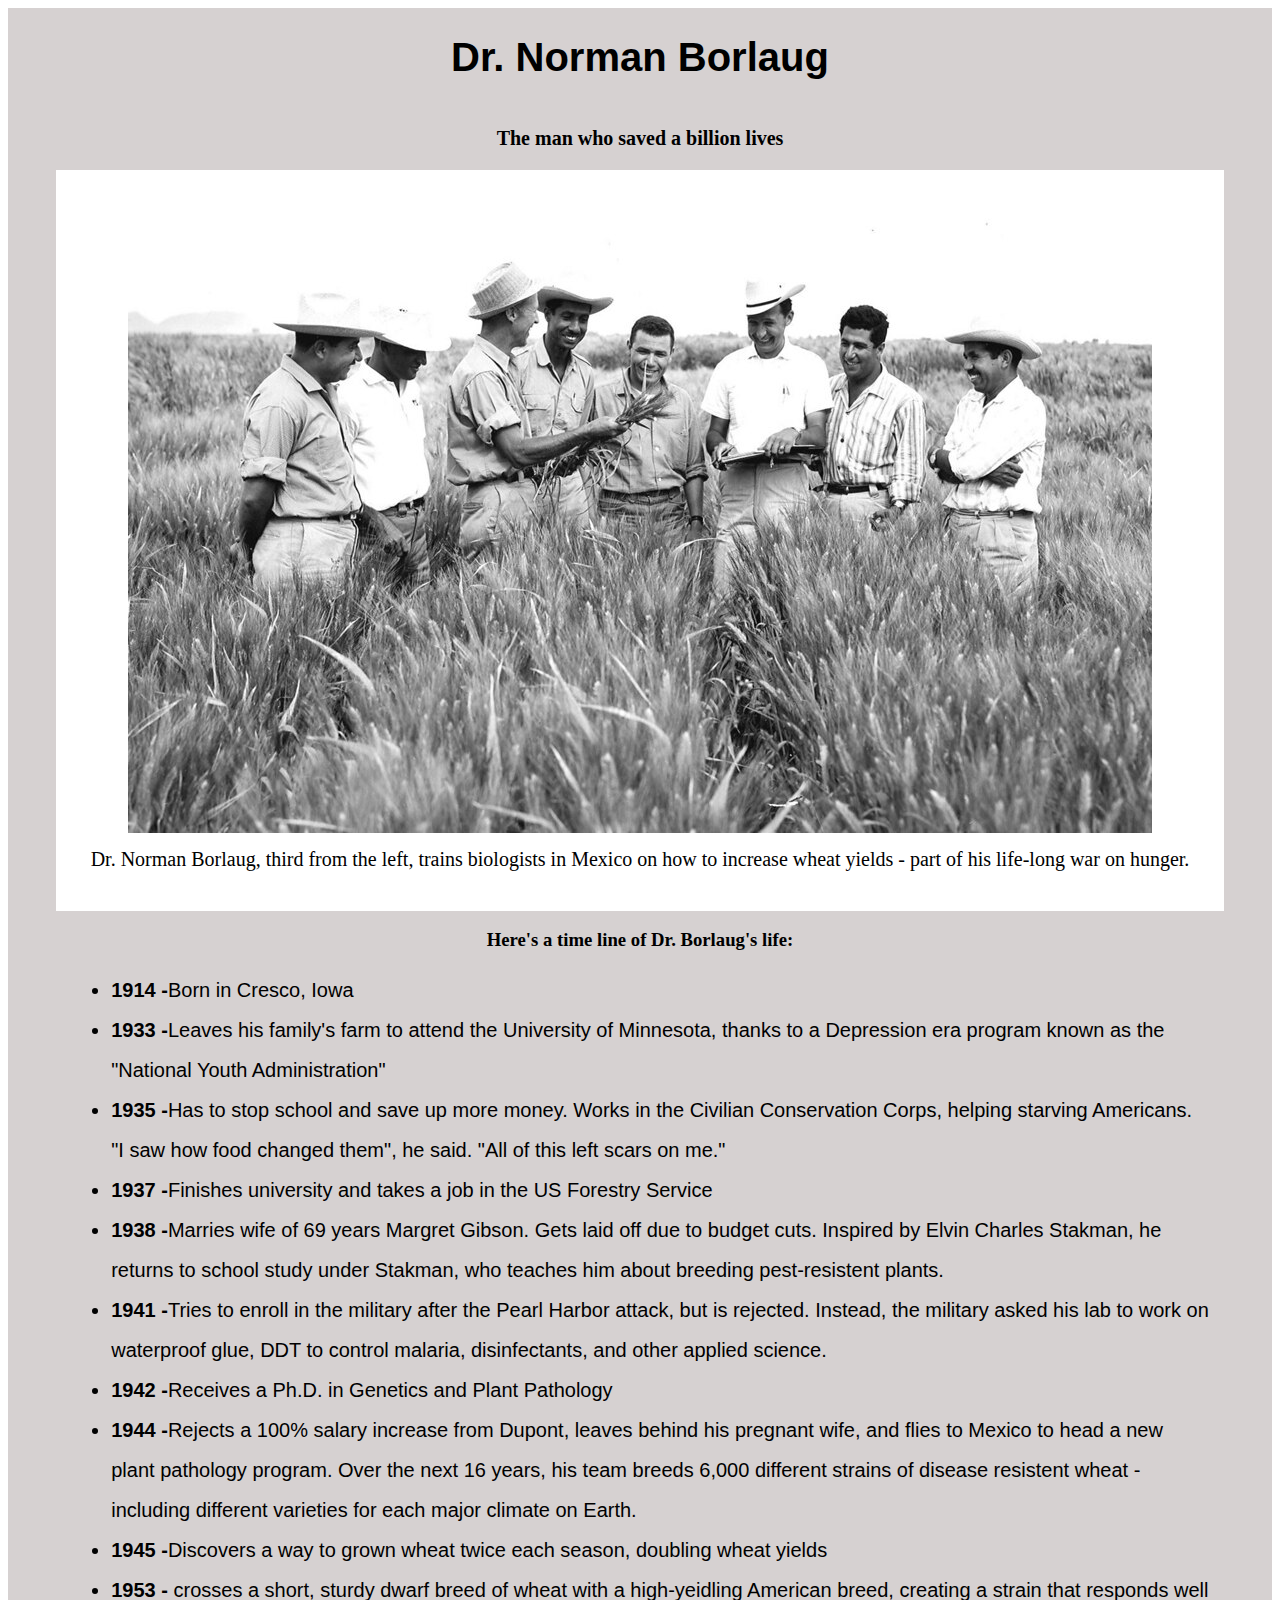
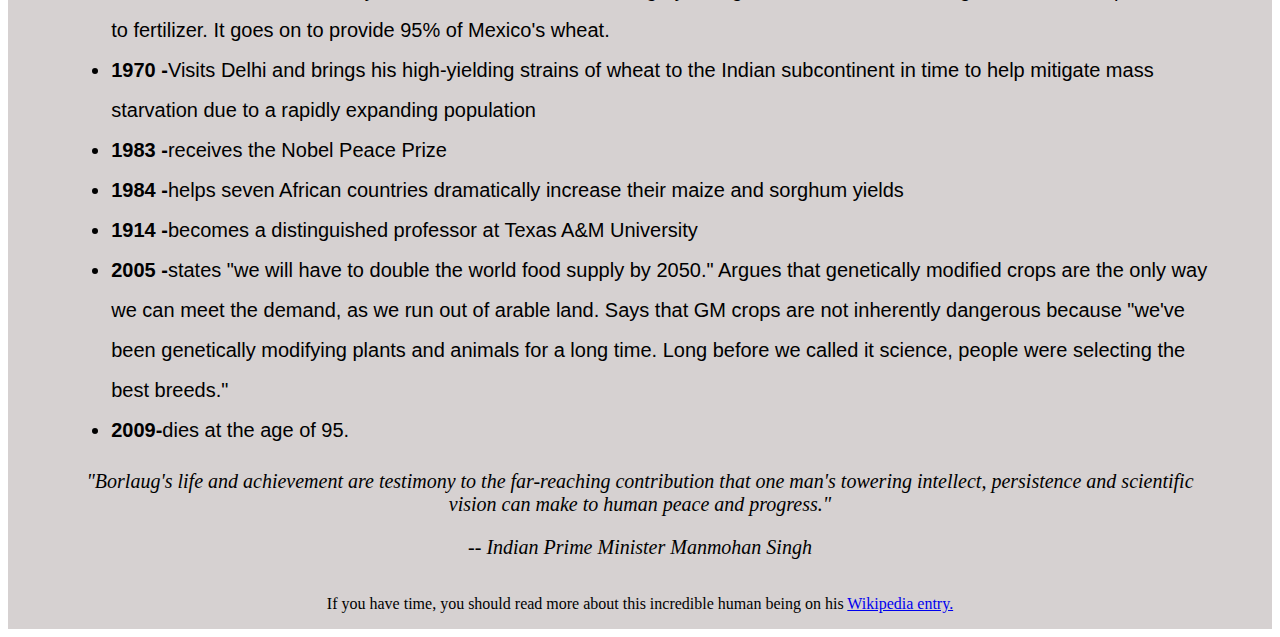
<file: tribute.html>
<!DOCTYPE html>
<html lang="en">
  <head>
    <meta charset="UTF-8" />
    <meta http-equiv="X-UA-Compatible" content="IE=edge" />
    <meta name="viewport" content="width=device-width, initial-scale=1.0" />
    <title>Document</title>
  </head>
  <body></body>
</html>
<!DOCTYPE html>
<html lang="en">
  <head>
    <title>Tribute Page</title>
    <link rel="stylesheet" href="styles.css" />
  </head>
  <body>
    <main id="main">
      <h1 id="title">Dr. Norman Borlaug</h1>
      <p id="title-desc">The man who saved a billion lives</p>
      <figure id="img-div">
        <img
          id="image"
          src="tribute-page-main-image.jpg"
          alt="Dr. Norman Borlaug"
        />
        <figcaption id="img-caption">
          Dr. Norman Borlaug, third from the left, trains biologists in Mexico
          on how to increase wheat yields - part of his life-long war on hunger.
        </figcaption>
      </figure>

      <div id="tribute-container">
        <h3 id="tribute-info">Here's a time line of Dr. Borlaug's life:</h3>
        <ul>
          <li><strong>1914 -</strong>Born in Cresco, Iowa</li>
          <li>
            <strong>1933 -</strong>Leaves his family's farm to attend the
            University of Minnesota, thanks to a Depression era program known as
            the "National Youth Administration"
          </li>
          <li>
            <strong>1935 -</strong>Has to stop school and save up more money.
            Works in the Civilian Conservation Corps, helping starving
            Americans. "I saw how food changed them", he said. "All of this left
            scars on me."
          </li>
          <li>
            <strong>1937 -</strong>Finishes university and takes a job in the US
            Forestry Service
          </li>
          <li>
            <strong>1938 -</strong>Marries wife of 69 years Margret Gibson. Gets
            laid off due to budget cuts. Inspired by Elvin Charles Stakman, he
            returns to school study under Stakman, who teaches him about
            breeding pest-resistent plants.
          </li>
          <li>
            <strong>1941 -</strong>Tries to enroll in the military after the
            Pearl Harbor attack, but is rejected. Instead, the military asked
            his lab to work on waterproof glue, DDT to control malaria,
            disinfectants, and other applied science.
          </li>
          <li>
            <strong>1942 -</strong>Receives a Ph.D. in Genetics and Plant
            Pathology
          </li>
          <li>
            <strong>1944 -</strong>Rejects a 100% salary increase from Dupont,
            leaves behind his pregnant wife, and flies to Mexico to head a new
            plant pathology program. Over the next 16 years, his team breeds
            6,000 different strains of disease resistent wheat - including
            different varieties for each major climate on Earth.
          </li>
          <li>
            <strong>1945 -</strong>Discovers a way to grown wheat twice each
            season, doubling wheat yields
          </li>
          <li>
            <strong>1953 -</strong> crosses a short, sturdy dwarf breed of wheat
            with a high-yeidling American breed, creating a strain that responds
            well to fertilizer. It goes on to provide 95% of Mexico's wheat.
          </li>
          <li>
            <strong>1970 -</strong>Visits Delhi and brings his high-yielding
            strains of wheat to the Indian subcontinent in time to help mitigate
            mass starvation due to a rapidly expanding population
          </li>
          <li><strong>1983 -</strong>receives the Nobel Peace Prize</li>
          <li>
            <strong>1984 -</strong>helps seven African countries dramatically
            increase their maize and sorghum yields
          </li>
          <li>
            <strong>1914 -</strong>becomes a distinguished professor at Texas
            A&M University
          </li>
          <li>
            <strong>2005 -</strong>states "we will have to double the world food
            supply by 2050." Argues that genetically modified crops are the only
            way we can meet the demand, as we run out of arable land. Says that
            GM crops are not inherently dangerous because "we've been
            genetically modifying plants and animals for a long time. Long
            before we called it science, people were selecting the best breeds."
          </li>
          <li><strong>2009-</strong>dies at the age of 95.</li>
        </ul>
        <div id="desc">
          <p>
            <em
              >"Borlaug's life and achievement are testimony to the far-reaching
              contribution that one man's towering intellect, persistence and
              scientific vision can make to human peace and progress."</em
            >
          </p>
          <p><em>-- Indian Prime Minister Manmohan Singh</em></p>
        </div>
      </div>

      <p>
        If you have time, you should read more about this incredible human being
        on his

        <a
          href="https://en.wikipedia.org/wiki/Norman_Borlaug"
          id="tribute-link"
          target="_blank"
          >Wikipedia entry.</a
        >
      </p>
    </main>
  </body>
</html>
</file>
<file: styles.css>
#main{
    width: 100%;
    margin: 0 auto;
    display: flex;
    flex-direction: column;
    align-items: center;
    background-color: #d6d1d1;;
}

#title{
    font-size: 40px;
    font-family: sans-serif;
    font-weight: bolder;
}

#title-desc{
    font-weight: bold;
    font-size: 20px;
}
#img-caption{
    font-size: 20px;
    padding-top: 15px;
    text-align: center;
}
#img-div{
    width: 90%;
    background-color: #fff;
    display: flex;
    flex-direction: column;
    align-items: center;
    margin: 0 auto;
    padding: 40px 15px;
}

#image{
    max-width: 100%;
    display: block;
    height: auto;
  }

#tribute-container{
    width: 50%;
    margin: 0 auto;
}

#tribute-info{
    text-align: center;
}

li{
    line-height: 2;
    font-size: 20px;
    font-family: sans-serif;
}

#desc p{
    font-size: 20px;
    text-align: center;
    columns: #dcdcdc;
}

#details{
    font-size: 20px;
    font-weight: bolder;
    text-align: center;
    font-family: sans-serif;
    margin: 25px 0;
}

@media screen and (min-width: 600px) {
    #tribute-container {
      width: 90%;
    }
  }
</file>
